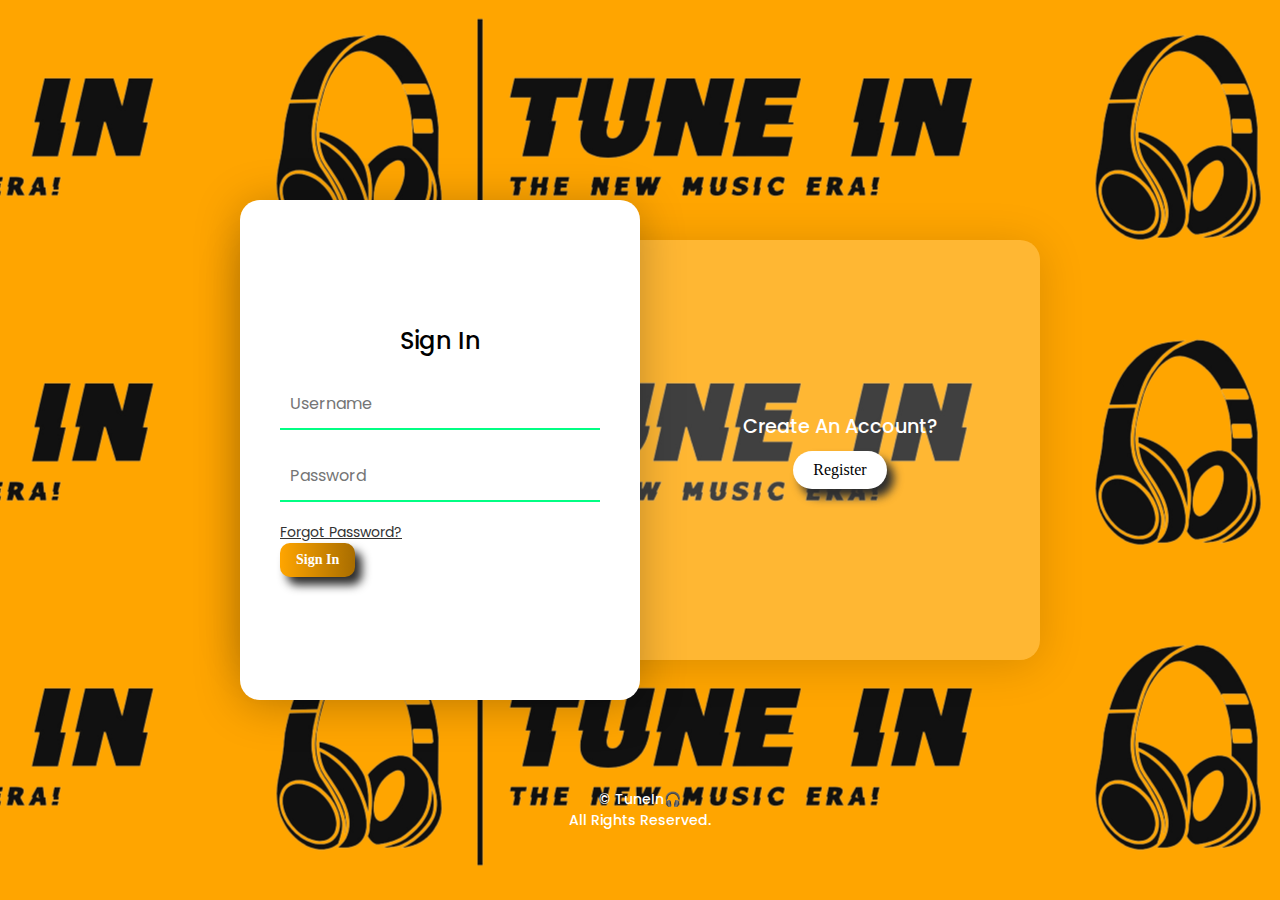
<file: LogIn/login.html>
<!DOCTYPE html>
<html lang="en">
<head>
    <title>LogIn | SignUp - TuneIn</title>
    <link rel="stylesheet" href="login.css">
</head>
<body>
    <div class="container">
        <div class="orangeBG">
            <div class="box signin">
                <h2>Already Have An Account?</h2>
                <button class="signinbtn">Sign In</button>
            </div>
            <div class="box signup">
                <h2>Create An Account?</h2>
                <button class="signupbtn">Register</button>
            </div>
        </div>
        <div class="form-box">
            <div class="form signinform">
                <form >
                    <h3>Sign In</h3>
                    <input type="text" placeholder="Username">
                    <input type="password" placeholder="Password">
                    <a href="404-page.html">Forgot Password?</a>
                </form>
                <a class="my-button" href="#">Sign In</a>
            </div>
            <div class="form signupform">
                <form >
                    <h3>Sign Up</h3>
                    <input type="text" placeholder="Username">
                    <input type="email" placeholder="Email Address">
                    <input type="password" placeholder="Password">
                    <input type="password" placeholder="Confirm Password">
                </form>
                <a class="my-button2" href="#">Sign Up</a>
            </div>
        </div>
    </div>

    <footer class="foot">
        <p>&copy; TuneIn🎧 <br> All Rights Reserved.</p>
</footer>
<script src="login.js"></script>
</body>
</html>
</file>
<file: LogIn/login.css>
@import url('https://fonts.googleapis.com/css2?family=Poppins:wght@500&display=swap');
*{
    margin: 0;
    padding: 0;
    font-family: 'poppins',sans-serif;
}
body{
    display: flex;
    justify-content: center;
    align-items: center;
    min-height: 100vh;
    background: #ffa500;
    transition: .5s;
    background-image: url('/Images/Background.png');
    background-repeat: repeat;
    background-attachment: fixed;
    background-position: center;
}
body.active{
    background: #03a9f4;
    background-image: url('/Images/Background.png');
    background-repeat: repeat;
    background-attachment: fixed;
    background-position: center;
    transition: .5s;

}
.container{
    position: relative;
    width: 800px;
    height: 500px;
    margin: 20px;
    
}
.orangeBG{
    position: absolute;
    top: 40px;
    display: flex;
    justify-content: center;
    align-items: center;
    width: 100%;
    height: 420px;
    background: rgba(255,255,255,.2);
    box-shadow: 0 5px 45px rgba(0,0,0,.15);
    border-radius: 20px;
}
.orangeBG .box{
    position: relative;
    width: 50%;
    height: 100%;
    display: flex;
    justify-content: center;
    align-items: center;
    flex-direction: column;
}
.form-box{
    position: absolute;
    background: #fff;
    height: 100%;
    width: 50%;
    top: 0;
    left: 0;
    z-index: 1000;
    display: flex;
    justify-content: center;
    align-items: center;
    box-shadow: 0 5px 45px rgba(0,0,0,0.25);
    transition: ease-in-out .5s;  
    overflow: hidden;
    border-radius: 20px;
    
}
.form-box.active{
    left: 50%;
}
.box h2{
    color: #fff;
    font-size: 1.2em;
    font-weight: 500;
    margin-bottom: 10px;
}
.orangeBG .box button{
    padding: 10px 20px;
    background: #fff;
    color: #000;
    font-size: 16px;
    font-weight: 500;
    border: none;
    cursor: pointer;
    border-radius: 20px;
    transition: all 0.3s ease;
}
.orangeBG .box button:hover {
    background-color: #333; /* added a hover effect */
    color: #fff;
}
.form-box .form{
    position: absolute;
    width: 80%;
    transition: .5s;
    padding: 50px;
}
.form-box .signinform{
    transition-delay: .25s;
}
.form-box.active .signinform{
    left: -100%;
    transition-delay: 0;
}
.form-box .signupform{
    left: 100%;
    transition-delay: 0;
}
.form-box.active .signupform{
    left: 0%;
    transition-delay: .25s;
}
.form-box .form form{
    display: flex;
    width: 100%;
    flex-direction: column;
}
.form-box .form form input{
    margin-bottom: 20px;
    height: 30px;
    padding: 10px;
    outline: none;
    font-size: 16px;
    border: 0px solid #333;
    border: 0px solid;
   border-bottom: 2px solid rgb(1, 255, 132);
}
.form form h3{
    text-align: center;
    font-size: 1.5em;
    font-weight: 500;
    margin-bottom: 20px; 
    

 }
.form form input[type="submit"]{
    background: #ffa500;
    border: none;
    max-width: 100px;
    color: #fff;
    cursor: pointer; 
    border-radius: 10px; 
}
.form form input[value="Sign Up"]{
    background: #03a9f4;
    border: none;
    max-width: 100px;
    color: #fff;
    cursor: pointer;
}
a{
    color: #333;
    font-size: 14px;
}
a.my-button2{
    background: linear-gradient(to right,#03a9f4 ,#07587c);
    background-color: #03a9f4;
    color: #fff;
    font-family: Trebuchet MS;
    font-size: 14px;
    font-weight: 800;
    font-style: normal;
    text-decoration: none;
    padding: 9px 16px;
    border: 0px solid #000;
    border-radius: 10px;
    display: inline-block;
    box-shadow: 7px 8px 10px 0px #2D2D2D;
   }
   a.my-button2:hover{
    background: linear-gradient(to right,#03a0e7 ,#075376);
    background-color: #03a0e7;
   }
   a.my-button2:active{
    transform: scale(0.95);
   }
   a.my-button{
    background: linear-gradient(to right,#ffa500 ,#a86d00);
    background-color: #ffa500;
    color: #fff;
    font-family: Trebuchet MS;
    font-size: 14px;
    font-weight: 800;
    font-style: normal;
    text-decoration: none;
    padding: 9px 16px;
    border: 0px solid #000;
    border-radius: 10px;
    display: inline-block;
    box-shadow: 7px 8px 10px 0px #2D2D2D;
   }
   a.my-button:hover{
    background: linear-gradient(to right,#f29d00 ,#9f6700);
    background-color: #f29d00;
   }
   a.my-button:active{
    transform: scale(0.95);
   }
   .foot
   {
    position: absolute;
    top: 90%;
    left: 50%;
    transform: translate(-50%,-50%);
    color: #fff;
    font-size: 14px;
    font-weight: 500;
    text-align: center;
   }
.signinbtn{
    background: linear-gradient(to right,#03a9f4 ,#07587c);
    background-color: #03a9f4;
    color: #fff;
    font-family: Trebuchet MS;
    font-size: 14px;
    font-weight: 800;
    font-style: normal;
    text-decoration: none;
    padding: 9px 16px;
    border: 0px solid #000;
    border-radius: 10px;
    display: inline-block;
    box-shadow: 7px 8px 10px 0px #2D2D2D;
   }
   a.signinbtn:hover{
    background: linear-gradient(to right,#03a0e7 ,#075376);
    background-color: #03a0e7;
   }
   a.signinbtn:active{
    transform: scale(0.95);
   }
   .signupbtn{
    background: linear-gradient(to right,#ffa500 ,#a86d00);
    background-color: #ffa500;
    color: #fff;
    font-family: Trebuchet MS;
    font-size: 14px;
    font-weight: 800;
    font-style: normal;
    text-decoration: none;
    padding: 9px 16px;
    border: 0px solid #000;
    border-radius: 10px;
    display: inline-block;
    box-shadow: 7px 8px 10px 0px #2D2D2D;
   }
   a.signupbtn:hover{
    background: linear-gradient(to right,#f29d00 ,#9f6700);
    background-color: #f29d00;
   }
   a.signupbtn:active{
    transform: scale(0.95);
   }
</file>
